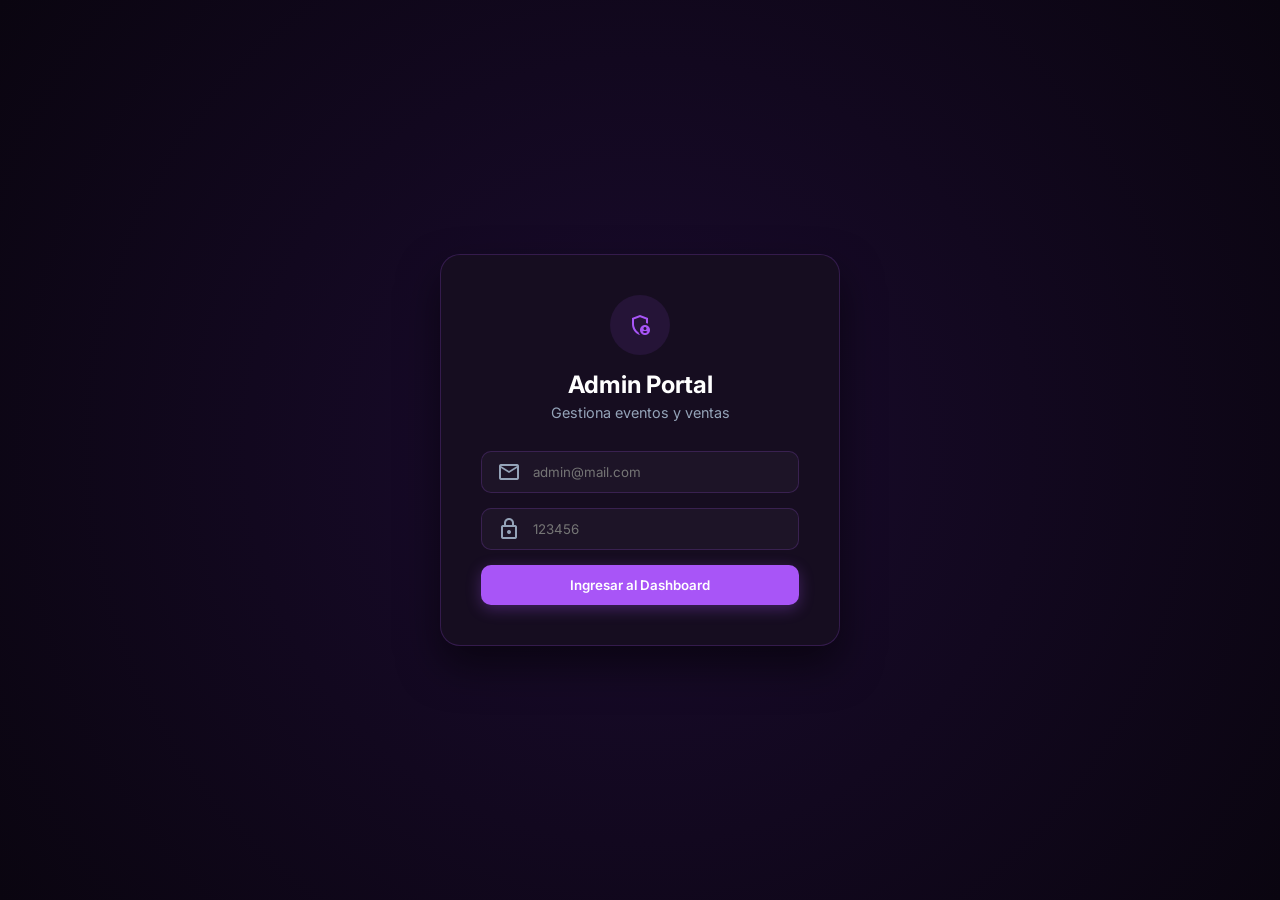
<file: admin/admin.html>
<!DOCTYPE html>
<html lang="es">
<head>
    <meta charset="UTF-8">
    <meta name="viewport" content="width=device-width, initial-scale=1.0">
    <title>Admin - Conciertos Conectados</title>
    <link href="https://fonts.googleapis.com/css2?family=Inter:wght@400;600;700;800&display=swap" rel="stylesheet">
    <link href="https://fonts.googleapis.com/css2?family=Material+Symbols+Outlined" rel="stylesheet" />
    <link rel="stylesheet" href="../css/admin.css">
</head>
<body>

    <section id="view-login" class="spa-view active">
        <div class="login-container">
            <div class="logo-center">
                <span class="material-symbols-outlined icon-large">admin_panel_settings</span>
            </div>
            <h2>Admin Portal</h2>
            <p class="subtitle">Gestiona eventos y ventas</p>
            
            <form id="form-login">
                <div class="input-group">
                    <span class="material-symbols-outlined">mail</span>
                    <input type="email" id="login-email" placeholder="admin@mail.com" required>
                </div>
                <div class="input-group">
                    <span class="material-symbols-outlined">lock</span>
                    <input type="password" id="login-pass" placeholder="123456" required>
                </div>
                <button type="submit" class="btn-primary w-full">Ingresar al Dashboard</button>
            </form>
        </div>
    </section>

    <section id="view-dashboard" class="spa-view" style="display: none;">
        
        <nav class="admin-nav">
            <div class="nav-brand">
                <span class="material-symbols-outlined" style="color: var(--primary);">music_note</span>
                <h3>Admin</h3>
            </div>
            <div class="nav-links">
                <button class="nav-btn active" onclick="adminApp.navigate('overview')"><span class="material-symbols-outlined">dashboard</span> Inicio</button>
                <button class="nav-btn" onclick="adminApp.navigate('events')"><span class="material-symbols-outlined">event</span> Eventos</button>
                <button class="nav-btn" onclick="adminApp.navigate('cities')"><span class="material-symbols-outlined">location_city</span> Ciudades</button>
                <button class="nav-btn" onclick="adminApp.navigate('categories')"><span class="material-symbols-outlined">category</span> Categorías</button>
                <button class="nav-btn" onclick="adminApp.navigate('sales')"><span class="material-symbols-outlined">receipt_long</span> Ventas</button>
            </div>
            <button class="btn-logout" onclick="adminApp.logout()"><span class="material-symbols-outlined">logout</span> Salir</button>
        </nav>

        <main class="dashboard-content">
            
            <div id="subview-overview" class="sub-view active">
                <div style="margin-bottom: 30px;">
                    <h2 style="font-size: 1.8rem; margin-bottom: 5px;">Vista General</h2>
                    <p class="subtitle" style="margin-bottom: 0;">Bienvenido de nuevo, aquí tienes el resumen de hoy.</p>
                </div>

                <div class="kpi-grid">
                    <div class="kpi-card">
                        <div class="kpi-header">
                            <div class="kpi-icon"><span class="material-symbols-outlined">calendar_month</span></div>
                            <div class="kpi-trend positive"><span class="material-symbols-outlined">trending_up</span> +12%</div>
                        </div>
                        <p class="kpi-label">TOTAL EVENTOS</p>
                        <h3 class="kpi-value" id="kpi-total-events">0</h3>
                        <div class="kpi-bar"><div class="kpi-progress" style="width: 70%;"></div></div>
                    </div>

                    <div class="kpi-card">
                        <div class="kpi-header">
                            <div class="kpi-icon"><span class="material-symbols-outlined">payments</span></div>
                            <div class="kpi-trend positive"><span class="material-symbols-outlined">trending_up</span> +8%</div>
                        </div>
                        <p class="kpi-label">TOTAL VENTAS</p>
                        <h3 class="kpi-value" id="kpi-total-sales">$0</h3>
                        <div class="kpi-bar"><div class="kpi-progress" style="width: 85%;"></div></div>
                    </div>

                    <div class="kpi-card">
                        <div class="kpi-header">
                            <div class="kpi-icon"><span class="material-symbols-outlined">category</span></div>
                            <div class="kpi-trend negative"><span class="material-symbols-outlined">trending_down</span> -2%</div>
                        </div>
                        <p class="kpi-label">CATEGORÍAS ACTIVAS</p>
                        <h3 class="kpi-value" id="kpi-total-categories">0</h3>
                        <div class="kpi-bar"><div class="kpi-progress" style="width: 40%;"></div></div>
                    </div>
                </div>

                <div class="recent-section" style="margin-top: 40px;">
                    <div class="header-action">
                        <h3 style="font-size: 1.3rem;">Próximos Eventos</h3>
                        <a href="#" onclick="adminApp.navigate('events')" style="color: var(--primary); text-decoration: none; font-size: 0.9rem; font-weight: 600;">Ver todos</a>
                    </div>
                    <div class="table-responsive">
                        <table class="admin-table">
                            <thead>
                                <tr>
                                    <th>Evento</th>
                                    <th>Categoría</th>
                                    <th>Fecha</th>
                                </tr>
                            </thead>
                            <tbody id="overview-events-list">
                                </tbody>
                        </table>
                    </div>
                </div>
            </div>

            <div id="subview-events" class="sub-view" style="display: none;">
                <div class="header-action">
                    <h2>Gestión de Eventos</h2>
                    <button class="btn-primary" onclick="adminApp.toggleForm('event-form-container')">+ Crear Evento</button>
                </div>

                <div id="event-form-container" class="form-card" style="display: none;">
                    <h3 id="event-form-title">Crear Nuevo Evento</h3>
                    <form id="form-event">
                        <input type="hidden" id="ev-action" value="create">
                        <div class="form-grid">
                            <input type="text" id="ev-id" placeholder="Código (ej. EVT-001)" required>
                            <input type="text" id="ev-name" placeholder="Nombre del Concierto" required>
                            <select id="ev-category" required><option value="">Seleccionar Categoría</option></select>
                            <select id="ev-city" required><option value="">Seleccionar Ciudad</option></select>
                            <input type="date" id="ev-date" required>
                            <input type="time" id="ev-time" required>
                            <input type="number" id="ev-price" placeholder="Precio ($)" required>
                            <input type="url" id="ev-image" placeholder="URL de la imagen" required>
                        </div>
                        <textarea id="ev-desc" placeholder="Descripción del evento..." rows="3" required style="width: 100%; margin-top: 15px;"></textarea>
                        <div class="form-actions">
                            <button type="button" class="btn-secondary" onclick="adminApp.toggleForm('event-form-container')">Cancelar</button>
                            <button type="submit" class="btn-primary">Guardar Evento</button>
                        </div>
                    </form>
                </div>

                <div id="admin-events-list" class="list-container"></div>
            </div>

            <div id="subview-cities" class="sub-view" style="display: none;">
                <div class="header-action">
                    <h2>Gestión de Ciudades</h2>
                    <button class="btn-primary" onclick="adminApp.toggleForm('city-form-container')">+ Agregar Ciudad</button>
                </div>
</**Formulario de ciudades**>
                <div id="city-form-container" class="form-card" style="display: none;">
                    <h3 id="city-form-title">Agregar Ciudad</h3>
                    <form id="form-city">
                        <input type="hidden" id="city-id-original" value="">
                        <div class="form-grid" style="grid-template-columns: 1fr 2fr;">
                            <input type="text" id="city-code" placeholder="Código (ej. BOG)" required>
                            <input type="text" id="city-name" placeholder="Nombre de la Ciudad" required>
                        </div>
                        <div class="form-actions">
                            <button type="button" class="btn-secondary" onclick="adminApp.toggleForm('city-form-container')">Cancelar</button>
                            <button type="submit" class="btn-primary">Guardar Ciudad</button>
                        </div>
                    </form>
                </div>
                <div id="admin-cities-list" class="list-container"></div>
            </div>

            <div id="subview-categories" class="sub-view" style="display: none;">
                <div class="header-action">
                    <h2>Categorías</h2>
                    <button class="btn-primary" onclick="adminApp.toggleForm('category-form-container')">+ Nueva Categoría</button>
                </div>

                <div id="category-form-container" class="form-card" style="display: none;">
                    <h3 id="cat-form-title">Agregar Categoría</h3>
                    <form id="form-category">
                        <input type="hidden" id="cat-id" value="">
                        <input type="text" id="cat-name" placeholder="Nombre de la categoría" required style="width: 100%; margin-bottom: 15px;">
                        <textarea id="cat-desc" placeholder="Descripción..." rows="2" required style="width: 100%; margin-bottom: 15px;"></textarea>
                        <div class="form-actions">
                            <button type="button" class="btn-secondary" onclick="adminApp.toggleForm('category-form-container')">Cancelar</button>
                            <button type="submit" class="btn-primary">Guardar</button>
                        </div>
                    </form>
                </div>

                <div id="admin-categories-list" class="list-container"></div>
            </div>

            <div id="subview-sales" class="sub-view" style="display: none;">
                <h2>Historial de Ventas</h2>
                <div class="table-responsive" style="margin-top: 20px;">
                    <table class="admin-table">
                        <thead>
                            <tr>
                                <th>Fecha</th>
                                <th>Ticket ID</th>
                                <th>Cliente</th>
                                <th>Ciudad</th>
                                <th>Total</th>
                                <th>Acción</th>
                            </tr>
                        </thead>
                        <tbody id="admin-sales-list">
                            </tbody>
                    </table>
                </div>
            </div>

        </main>
    </section>

    <script src="../JS/storage.js"></script>
    <script src="../JS/admin.js"></script>
</body>
</html>
</file>
<file: css/admin.css>
:root {
    --bg-main: #0a0510;
    --bg-card: #160d20;
    --primary: #a855f7;
    --primary-hover: #9333ea;
    --text-main: #ffffff;
    --text-muted: #94a3b8;
    --border: rgba(168, 85, 247, 0.2);
    --danger: #ef4444;
}

* { margin: 0; padding: 0; box-sizing: border-box; font-family: 'Inter', sans-serif; }

body 
{ background-color: var(--bg-main); color: var(--text-main); }

.btn-primary
 { background: var(--primary); color: white; border: none; padding: 12px 20px; border-radius: 10px; font-weight: 600; cursor: pointer; transition: 0.3s; box-shadow: 0 4px 15px rgba(168, 85, 247, 0.3); }

.btn-primary:hover 
{ background: var(--primary-hover); transform: translateY(-2px); }

.btn-secondary 
{ background: transparent; color: var(--text-main); border: 1px solid var(--text-muted); padding: 12px 20px; border-radius: 10px; cursor: pointer; }

.btn-icon 
{ background: rgba(255,255,255,0.05); color: var(--text-main); border: none; padding: 8px; border-radius: 8px; cursor: pointer; transition: 0.3s; }

.btn-icon:hover 
{ background: var(--primary); }

.btn-icon.danger:hover 
{ background: var(--danger); }

input, select, textarea {
     background: rgba(255, 255, 255, 0.03); border: 1px solid var(--border); color: white; padding: 12px; border-radius: 10px; outline: none; 
    }

input:focus, select:focus, textarea:focus { 
    border-color: var(--primary); box-shadow: 0 0 10px rgba(168, 85, 247, 0.2);
 }

#view-login { 
    display: flex; justify-content: center; align-items: center; min-height: 100vh; background: radial-gradient(circle at center, #1a0b2e 0%, var(--bg-main) 100%);
 }

.login-container { 
    background: var(--bg-card); padding: 40px; border-radius: 20px; border: 1px solid var(--border); width: 100%; max-width: 400px; text-align: center; box-shadow: 0 20px 40px rgba(0,0,0,0.5);
}

.logo-center { 
    background: rgba(168, 85, 247, 0.1); width: 60px; height: 60px; border-radius: 50%; display: flex; justify-content: center; align-items: center; margin: 0 auto 15px; color: var(--primary);
 }

.login-container h2 {
     font-size: 1.5rem; margin-bottom: 5px; 
    }

.subtitle {
     color: var(--text-muted); font-size: 0.9rem; margin-bottom: 30px; 
    }

.input-group {
     display: flex; align-items: center; background: rgba(255,255,255,0.03); border: 1px solid var(--border); border-radius: 10px; margin-bottom: 15px; padding-left: 15px; 
    }

.input-group span { 
    color: var(--text-muted);
 }
.input-group input {
     border: none; background: transparent; width: 100%; box-shadow: none; 
    }

.w-full {
     width: 100%; 
    }


#view-dashboard { 
    display: flex; flex-direction: column; min-height: 100vh; }
    
.admin-nav { 
    background: var(--bg-card); border-bottom: 1px solid var(--border); padding: 15px 5%; display: flex; justify-content: space-between; align-items: center; 
}

.nav-brand { 
    display: flex; align-items: center; gap: 10px; 
}

.nav-links { 
    display: flex; gap: 10px; 
}

.nav-btn {
     background: transparent; border: none; color: var(--text-muted); font-weight: 600; padding: 10px 15px; border-radius: 10px; cursor: pointer; display: flex; align-items: center; gap: 5px; transition: 0.3s;
     }

.nav-btn.active, .nav-btn:hover { 
    background: rgba(168, 85, 247, 0.1); color: var(--primary); 
}
.btn-logout { 
    background: transparent; border: 1px solid var(--danger); color: var(--danger); padding: 8px 15px; border-radius: 8px; cursor: pointer; display: flex; align-items: center; gap: 5px; 
}

.dashboard-content {
     padding: 30px 5%; max-width: 1200px; margin: 0 auto; width: 100%; 
    }

.header-action { 
    display: flex; justify-content: space-between; align-items: center; margin-bottom: 20px; 
}

.form-card { 
    background: var(--bg-card); border: 1px solid var(--border); padding: 20px; border-radius: 15px; margin-bottom: 20px; animation: slideDown 0.3s ease-out; 
}

.form-grid { 
    display: grid; grid-template-columns: repeat(auto-fit, minmax(200px, 1fr)); gap: 15px; 
}

.form-actions { 
    display: flex; justify-content: flex-end; gap: 10px; margin-top: 20px;
 }


.list-container { 
    display: flex; flex-direction: column; gap: 15px;
 }

.list-item {
     background: var(--bg-card); border: 1px solid rgba(255,255,255,0.05); padding: 15px 20px; border-radius: 15px; display: flex; justify-content: space-between; align-items: center; transition: 0.3s;
     }

.list-item:hover {
     border-color: var(--primary); 
    }

.item-info h4 {
     color: var(--primary); margin-bottom: 5px; 
    }

.item-info p {
     color: var(--text-muted); font-size: 0.85rem; 
    }

.item-actions { 
    display: flex; gap: 10px; 
}

/* Tablas (Ventas) */
.table-responsive { 
    overflow-x: auto; background: var(--bg-card); border-radius: 15px; border: 1px solid var(--border); padding: 10px; 
}

.admin-table { 
    width: 100%; border-collapse: collapse; text-align: left; 
}
.admin-table th, .admin-table td { 
    padding: 15px; border-bottom: 1px solid rgba(255,255,255,0.05);
 }

.admin-table th { 
    color: var(--text-muted); font-size: 0.85rem; text-transform: uppercase; 
}

.admin-table tr:last-child td { 
    border-bottom: none;
 }

.admin-table tbody tr:hover { 
    background: rgba(255,255,255,0.02);
 }

@keyframes slideDown { 
    from { opacity: 0; transform: translateY(-10px); } to { opacity: 1; transform: translateY(0); } 
}

@keyframes fadeIn { 
    from { opacity: 0; transform: translateY(10px); } to { opacity: 1; transform: translateY(0); } 
}

/* Asegurar que las vistas carguen correctamente */
.sub-view {
    width: 100%;
    animation: fadeIn 0.3s ease-out;
}

/* Responsive para que el botón no se oculte en pantallas pequeñas */
@media (max-width: 600px) {
    .header-action {
        flex-direction: column;
        align-items: flex-start;
        gap: 15px;
    }
    .header-action .btn-primary {
        width: 100%;
    }
}

/* Dashboad */

.kpi-grid {
    display: grid;
    grid-template-columns: repeat(auto-fit, minmax(280px, 1fr));
    gap: 20px;
}

.kpi-card {
    background: var(--bg-card);
    border: 1px solid var(--border);
    border-radius: 20px;
    padding: 25px;
    transition: 0.3s ease;
}

.kpi-card:hover {
    border-color: var(--primary);
    transform: translateY(-5px);
    box-shadow: 0 10px 30px rgba(0, 0, 0, 0.3);
}

.kpi-header {
    display: flex;
    justify-content: space-between;
    align-items: center;
    margin-bottom: 20px;
}

.kpi-icon {
    background: rgba(168, 85, 247, 0.1);
    color: var(--primary);
    width: 45px;
    height: 45px;
    border-radius: 12px;
    display: flex;
    justify-content: center;
    align-items: center;
}

.kpi-trend {
    display: flex;
    align-items: center;
    gap: 4px;
    font-size: 0.85rem;
    font-weight: 600;
}

.kpi-trend.positive { color: #10b981; } 
.kpi-trend.negative { color: #f59e0b; } 
.kpi-trend span { font-size: 16px; }

.kpi-label {
    color: var(--text-muted);
    font-size: 0.8rem;
    font-weight: 600;
    letter-spacing: 1px;
    margin-bottom: 5px;
}

.kpi-value {
    font-size: 2.2rem;
    color: var(--text-main);
    margin-bottom: 15px;
}

/* Barra de progreso  */
.kpi-bar {
    width: 100%;
    height: 6px;
    background: rgba(255, 255, 255, 0.05);
    border-radius: 10px;
    overflow: hidden;
}

.kpi-progress {
    height: 100%;
    background: var(--primary);
    border-radius: 10px;
    box-shadow: 0 0 10px var(--primary);
}


.badge-category {
    background: rgba(168, 85, 247, 0.1);
    color: var(--primary);
    padding: 4px 12px;
    border-radius: 20px;
    font-size: 0.75rem;
    font-weight: 600;
    border: 1px solid rgba(168, 85, 247, 0.3);
}
/*alertas... */
.custom-modal-overlay {
    position: fixed; top: 0; left: 0; width: 100%; height: 100%;
    background: rgba(10, 5, 16, 0.8);
    backdrop-filter: blur(5px);
    display: flex; justify-content: center; align-items: center;
    z-index: 9999;
    animation: fadeIn 0.3s ease-out;
}
.custom-modal {
    background: var(--bg-card);
    border: 1px solid var(--border);
    padding: 30px;
    border-radius: 20px;
    max-width: 400px;
    width: 90%;
    box-shadow: 0 10px 40px rgba(0,0,0,0.6);
    animation: slideDown 0.3s ease-out;
    text-align: center;
}
.custom-modal .btn-primary { width: auto; padding: 10px 25px; }
.custom-modal .btn-secondary { 
    width: auto; padding: 10px 25px; border: 1px solid var(--border); 
    background: transparent; color: var(--text-main); 
    border-radius: 10px; cursor: pointer; transition: 0.3s;
}
.custom-modal .btn-secondary:hover { background: rgba(255,255,255,0.05); }
</file>
